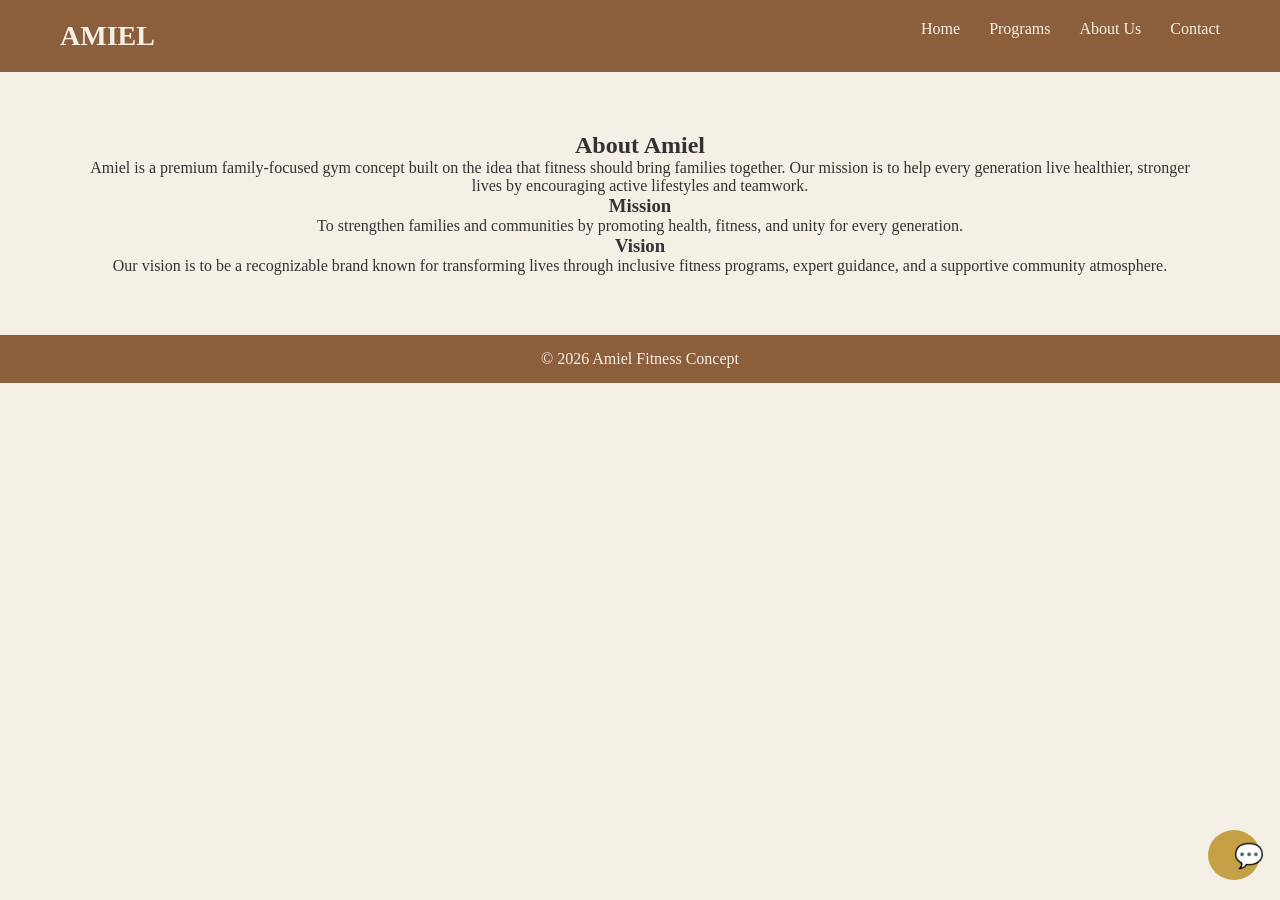
<file: AMIEL/about.html>
<!DOCTYPE html>
<html lang="en">
<head>
<meta charset="UTF-8">
<meta name="viewport" content="width=device-width,initial-scale=1.0">
<title>About Us | Amiel Gym</title>
<link rel="stylesheet" href="style.css">
<script src="script.js" defer></script>
</head>
<body>

<header>
  <div class="logo">AMIEL</div>
  <nav>
    <a href="index.html">Home</a>
    <a href="programs.html">Programs</a>
    <a href="about.html">About Us</a>
    <a href="contact.html">Contact</a>
  </nav>
</header>

<section class="section">
<h2>About Amiel</h2>
<p>Amiel is a premium family‑focused gym concept built on the idea that fitness should bring families together. Our mission is to help every generation live healthier, stronger lives by encouraging active lifestyles and teamwork.</p>

<h3>Mission</h3>
<p>To strengthen families and communities by promoting health, fitness, and unity for every generation.</p>

<h3>Vision</h3>
<p>Our vision is to be a recognizable brand known for transforming lives through inclusive fitness programs, expert guidance, and a supportive community atmosphere.</p>

</section>

<footer>
<p>© 2026 Amiel Fitness Concept</p>
</footer>

<div class="chatbox" id="chatbox">
  <div class="chat-header" id="chat-header">Chat with Amiel</div>
  <div class="chat-body" id="chat-body"></div>
  <input type="text" id="chat-input" placeholder="Type your message..." />
</div>
<button class="chat-toggle" id="chat-toggle">💬</button>

</body>
</html>
</file>
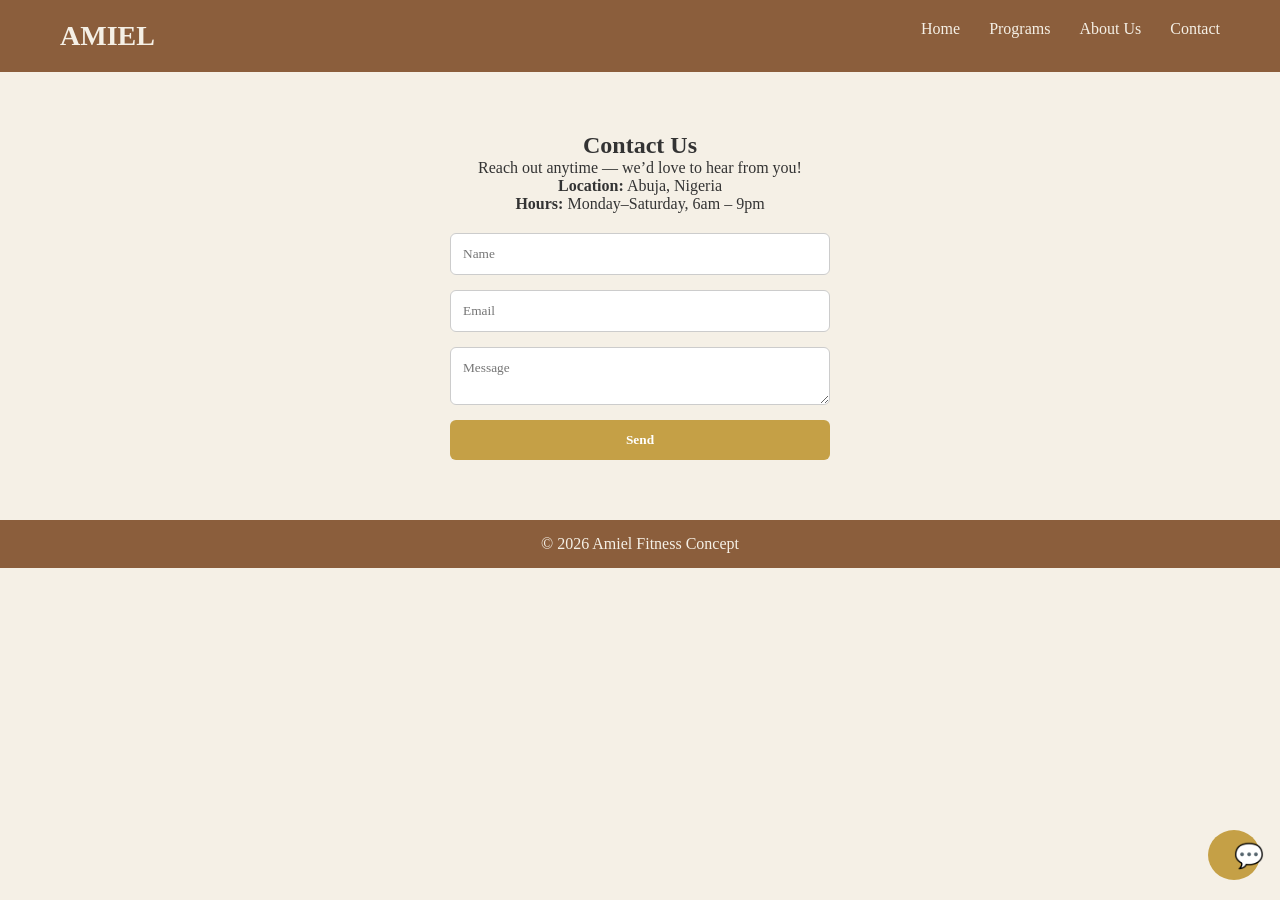
<file: AMIEL/contact.html>
<!DOCTYPE html>
<html lang="en">
<head>
<meta charset="UTF-8">
<meta name="viewport" content="width=device-width,initial-scale=1.0">
<title>Contact | Amiel Gym</title>
<link rel="stylesheet" href="style.css">
<script src="script.js" defer></script>
</head>
<body>

<header>
  <div class="logo">AMIEL</div>
  <nav>
    <a href="index.html">Home</a>
    <a href="programs.html">Programs</a>
    <a href="about.html">About Us</a>
    <a href="contact.html">Contact</a>
  </nav>
</header>

<section class="section">
<h2>Contact Us</h2>
<p>Reach out anytime — we’d love to hear from you!</p>
<p><strong>Location:</strong> Abuja, Nigeria</p>
<p><strong>Hours:</strong> Monday–Saturday, 6am – 9pm</p>

<form>
  <input type="text" placeholder="Name">
  <input type="email" placeholder="Email">
  <textarea placeholder="Message"></textarea>
  <button type="submit">Send</button>
</form>
</section>

<footer>
<p>© 2026 Amiel Fitness Concept</p>
</footer>

<div class="chatbox" id="chatbox">
  <div class="chat-header" id="chat-header">Chat with Amiel</div>
  <div class="chat-body" id="chat-body"></div>
  <input type="text" id="chat-input" placeholder="Type your message..." />
</div>
<button class="chat-toggle" id="chat-toggle">💬</button>

</body>
</html>
</file>
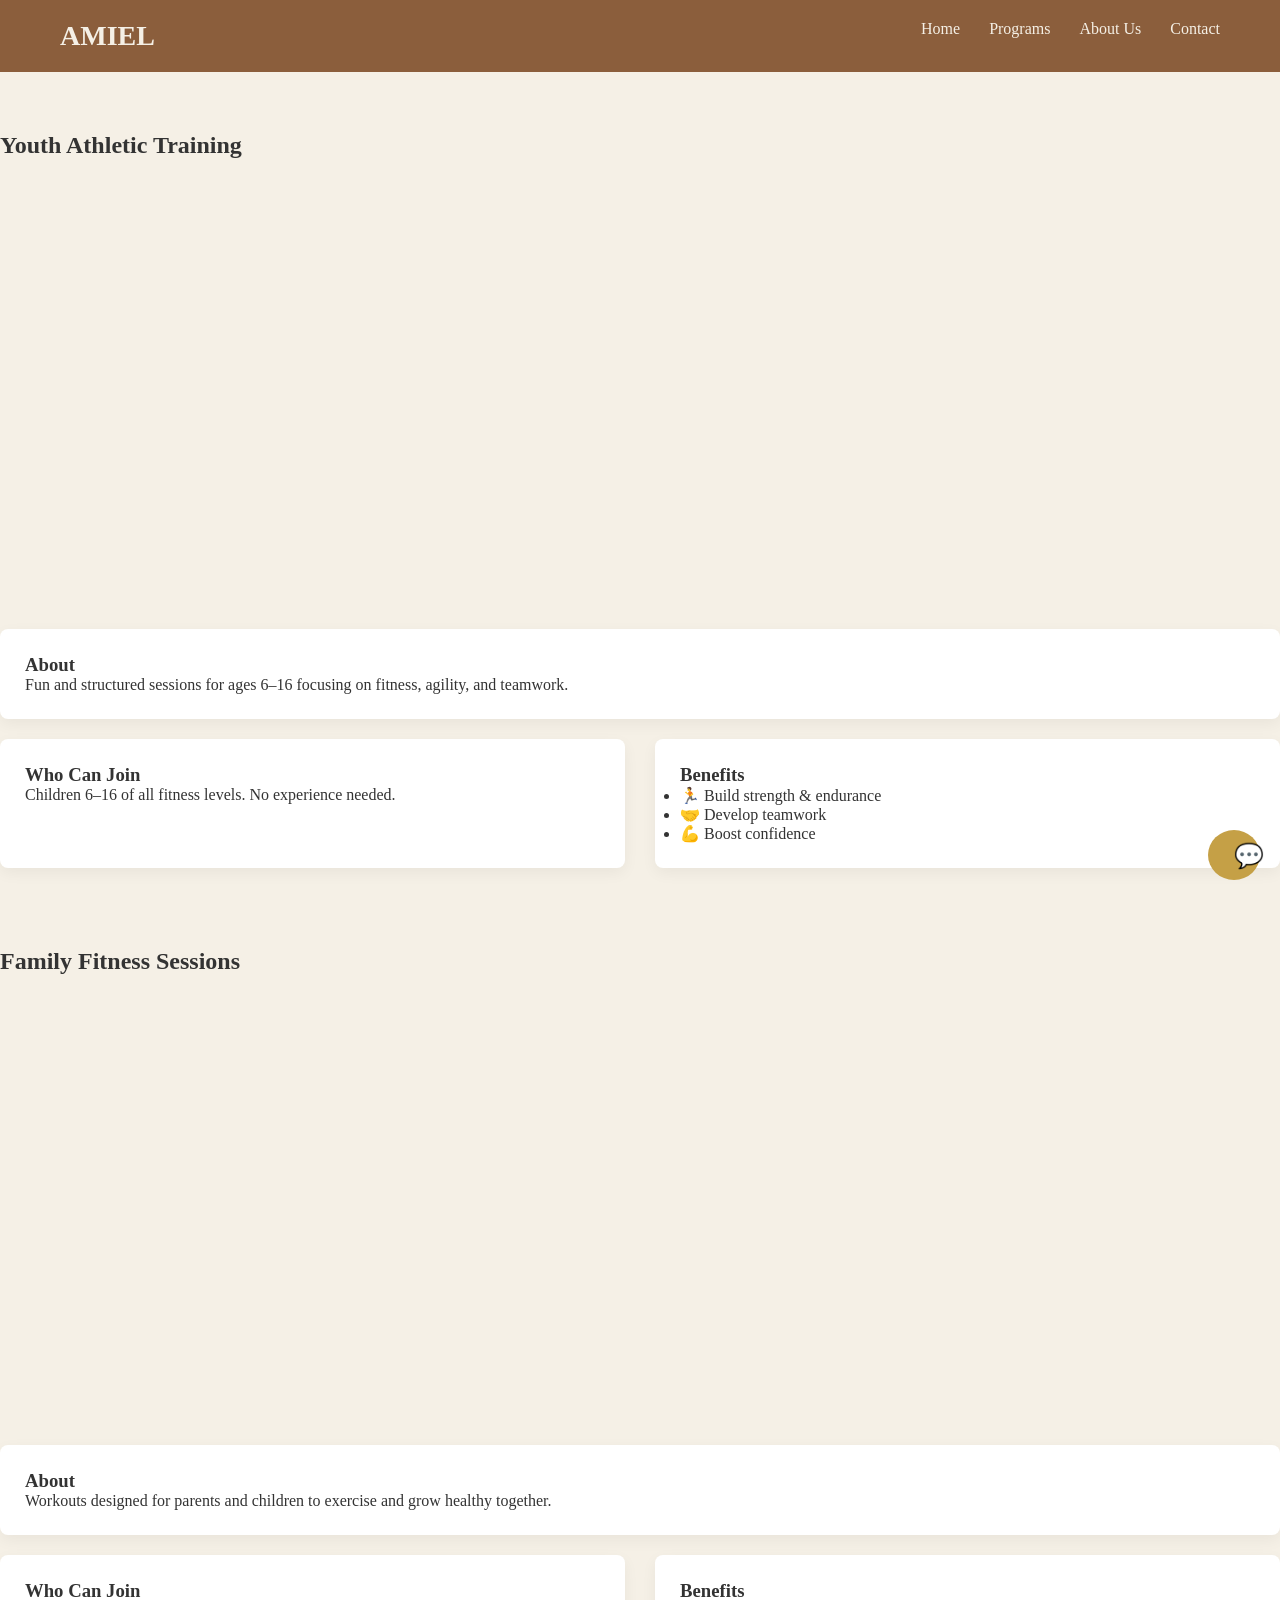
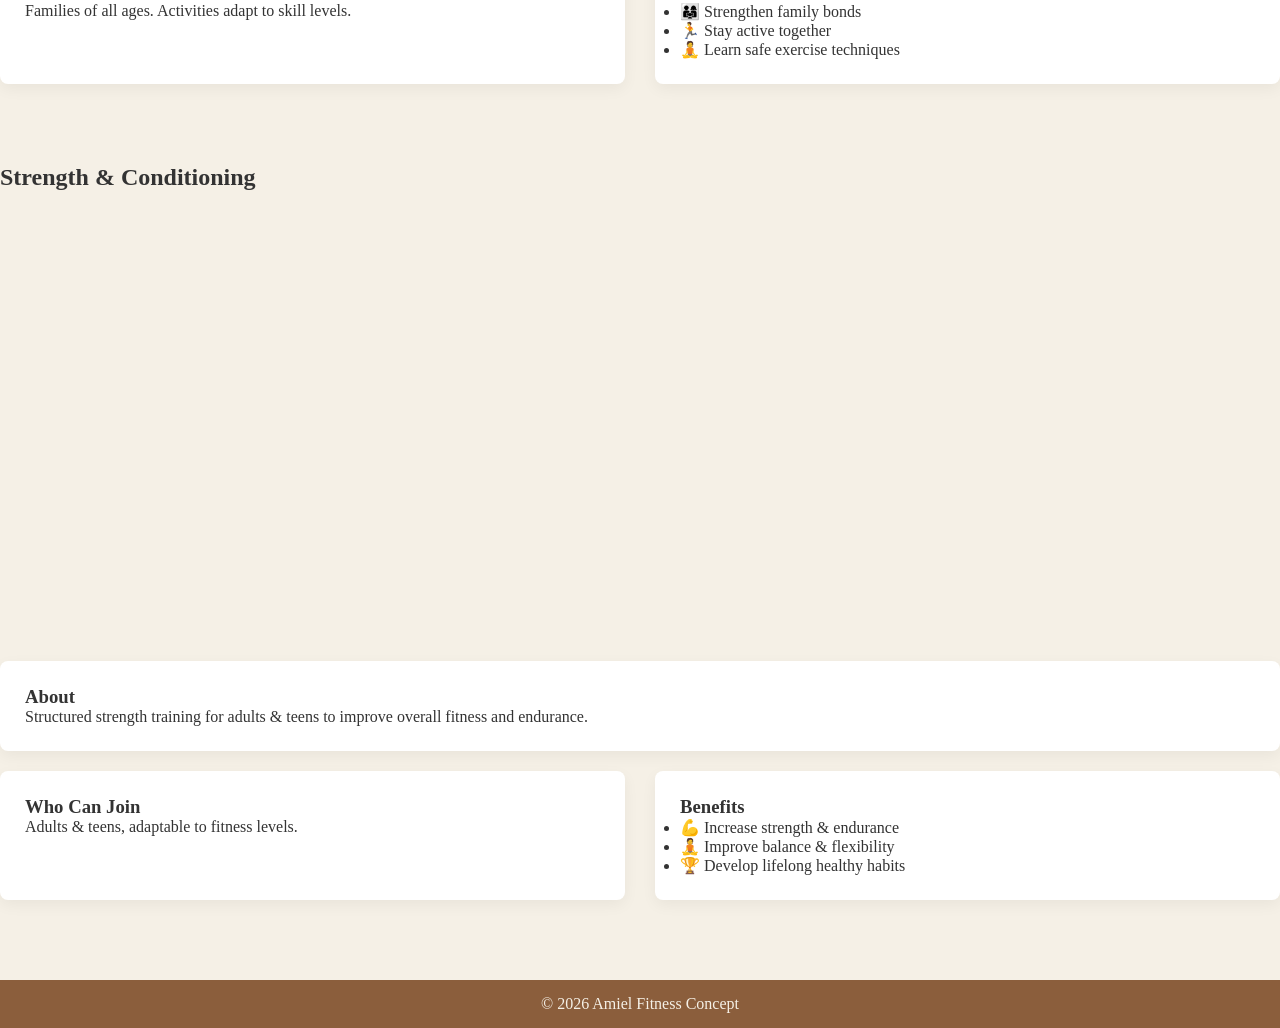
<file: AMIEL/programs.html>
<!DOCTYPE html>
<html lang="en">
<head>
<meta charset="UTF-8">
<meta name="viewport" content="width=device-width,initial-scale=1.0">
<title>Programs | Amiel Gym</title>
<link rel="stylesheet" href="style.css">
<script src="script.js" defer></script>
</head>
<body>

<header>
  <div class="logo">AMIEL</div>
  <nav>
    <a href="index.html">Home</a>
    <a href="programs.html">Programs</a>
    <a href="about.html">About Us</a>
    <a href="contact.html">Contact</a>
  </nav>
</header>

<section id="youth" class="program-section">
  <h2>Youth Athletic Training</h2>
  <div class="program-hero" style="background:url('https://images.pexels.com/photos/414029/pexels-photo-414029.jpeg') center/cover no-repeat;"></div>
  <div class="program-box">
    <h3>About</h3>
    <p>Fun and structured sessions for ages 6–16 focusing on fitness, agility, and teamwork.</p>
  </div>
  <div class="program-flex">
    <div class="program-box"><h3>Who Can Join</h3><p>Children 6–16 of all fitness levels. No experience needed.</p></div>
    <div class="program-box"><h3>Benefits</h3>
      <ul>
        <li>🏃 Build strength & endurance</li>
        <li>🤝 Develop teamwork</li>
        <li>💪 Boost confidence</li>
      </ul>
    </div>
  </div>
</section>

<section id="family" class="program-section">
  <h2>Family Fitness Sessions</h2>
  <div class="program-hero" style="background:url('https://images.pexels.com/photos/38203/children-playing-sport-girls.jpg') center/cover no-repeat;"></div>
  <div class="program-box">
    <h3>About</h3>
    <p>Workouts designed for parents and children to exercise and grow healthy together.</p>
  </div>
  <div class="program-flex">
    <div class="program-box"><h3>Who Can Join</h3><p>Families of all ages. Activities adapt to skill levels.</p></div>
    <div class="program-box"><h3>Benefits</h3>
      <ul>
        <li>👨‍👩‍👧 Strengthen family bonds</li>
        <li>🏃 Stay active together</li>
        <li>🧘 Learn safe exercise techniques</li>
      </ul>
    </div>
  </div>
</section>

<section id="strength" class="program-section">
  <h2>Strength & Conditioning</h2>
  <div class="program-hero" style="background:url('https://www.superfituk.co.uk/wp-content/uploads/Weight-lifters-scaled.jpg') center/cover no-repeat;"></div>
  <div class="program-box">
    <h3>About</h3>
    <p>Structured strength training for adults & teens to improve overall fitness and endurance.</p>
  </div>
  <div class="program-flex">
    <div class="program-box"><h3>Who Can Join</h3><p>Adults & teens, adaptable to fitness levels.</p></div>
    <div class="program-box"><h3>Benefits</h3>
      <ul>
        <li>💪 Increase strength & endurance</li>
        <li>🧘 Improve balance & flexibility</li>
        <li>🏆 Develop lifelong healthy habits</li>
      </ul>
    </div>
  </div>
</section>

<footer>
<p>© 2026 Amiel Fitness Concept</p>
</footer>

<div class="chatbox" id="chatbox">
  <div class="chat-header" id="chat-header">Chat with Amiel</div>
  <div class="chat-body" id="chat-body"></div>
  <input type="text" id="chat-input" placeholder="Type your message..." />
</div>
<button class="chat-toggle" id="chat-toggle">💬</button>

</body>
</html>
</file>
<file: AMIEL/style.css>
*{
  margin:0;
  padding:0;
  box-sizing:border-box;
  font-family: Montserrat;
}

body{
  background:#f5f0e6;
  color:#333;
}

header{
  display:flex;
  justify-content:space-between;
  padding:20px 60px;
  background:#8b5e3c;
}

.logo{
  font-weight:700;
  font-size:28px;
  color:#f5f0e6;
}

nav a{
  margin-left:25px;
  text-decoration:none;
  color:#f5f0e6;
  font-weight:500;
}

nav a:hover{
  color:#c5a046;
}

.hero{
  height:85vh;
  display:flex;
  align-items:center;
  justify-content:center;
  text-align:center;
  background: linear-gradient(rgba(245,240,230,0.6),rgba(245,240,230,0.6)),
              url('images/hero.jpg') center/cover no-repeat;
}

.hero-text h1{
  font-size:48px;
  color:#8b5e3c;
  margin-bottom:15px;
}

.hero-text p{
  font-size:18px;
  margin-bottom:20px;
  color:#333;
}

button{
  padding:12px 26px;
  border:none;
  background:#c5a046;
  color:white;
  border-radius:6px;
  cursor:pointer;
  font-weight:600;
}

.section{
  padding:60px 80px;
  text-align:center;
}

.cards{
  display:flex;
  gap:30px;
  justify-content:center;
  flex-wrap:wrap;
}

.card{
  background:#fff;
  padding:20px;
  width:260px;
  border-radius:10px;
  cursor:pointer;
  box-shadow:0 5px 15px rgba(0,0,0,0.05);
  transition: transform 0.3s, box-shadow 0.3s;
}

.card:hover{
  transform: translateY(-5px);
  box-shadow:0 10px 25px rgba(0,0,0,0.15);
}

.program-section{
  margin:60px 0;
}

.program-hero{
  height:50vh;
  border-radius:8px;
  background-size:cover;
  background-position:center;
  margin-bottom:20px;
}

.program-box{
  background:#fff;
  padding:25px;
  border-radius:8px;
  margin-bottom:20px;
  box-shadow:0 5px 15px rgba(0,0,0,0.05);
  text-align:left;
}

.program-flex{
  display:flex;
  gap:30px;
  flex-wrap:wrap;
}

.program-flex .program-box{
  flex:1;
  min-width:250px;
}

form{
  display: flex;
  flex-direction:column;
  gap:15px;
  width:380px;
  margin:auto;
  margin-top:20px;
}

input,textarea{
  padding:12px;
  border:1px solid #ccc;
  border-radius:6px;
}

footer{
  text-align:center;
  padding:15px 0;
  background:#8b5e3c;
  color:#f5f0e6;
}

/* CHATBOX */
.chatbox{
  position:fixed;
  bottom:80px;
  right:20px;
  width:300px;
  max-height:400px;
  background:#f5f0e6;
  border:2px solid #8b5e3c;
  border-radius:10px;
  display:none;
  flex-direction:column;
  overflow:hidden;
}

.chat-header{
  background:#8b5e3c;
  color:#f5f0e6;
  padding:10px;
  font-weight:600;
  cursor:pointer;
}

.chat-body{
  flex:1;
  padding:10px;
  overflow-y:auto;
}

#chat-input{
  border:none;
  padding:10px;
  outline:none;
  border-top:1px solid #ccc;
}

.chat-toggle{
  position:fixed;
  bottom:20px;
  right:20px;
  background:#c5a046;
  width:50px;
  height:50px;
  border:none;
  border-radius:50%;
  font-size:24px;
  cursor:pointer;
  color:white;
}
</file>
